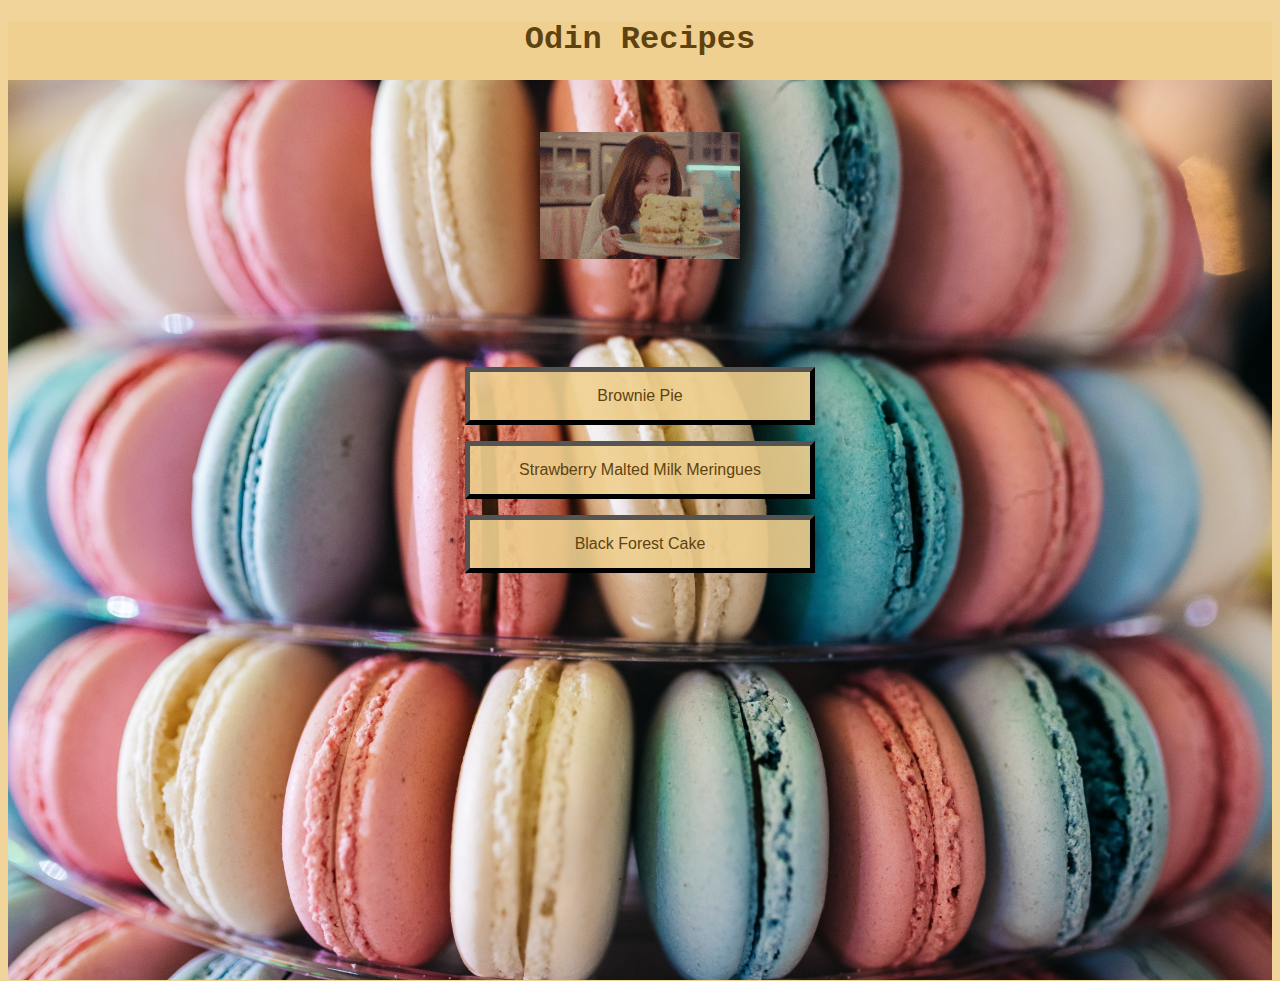
<file: index.html>
<!DOCTYPE html>
<html lang="en">
    <head>
        <link rel="stylesheet" href="style.css">


        <meta charset="UTF-8">
        <title>Odin Recipes Project</title>
    </head>


    <body>
        <h1 class="title_design"><strong>Odin Recipes</strong></h1>

        <section class="bg">
        <br><br>
        <p>
        <img src="recipes/images/main.gif" alt="Dessert gif">
        </p>

        <br><br><br><br>

        <p>
        <button onclick="location.href='recipes/brownie_pie.html'">Brownie Pie</button>
        </p>

        <p>
        <button onclick="location.href='recipes/meringues.html'">Strawberry Malted Milk Meringues</button>
        </p>

        <p>
        <button onclick="location.href='recipes/cake.html'">Black Forest Cake</button>
        </p>

        </section>

    </body>
</html>
</file>
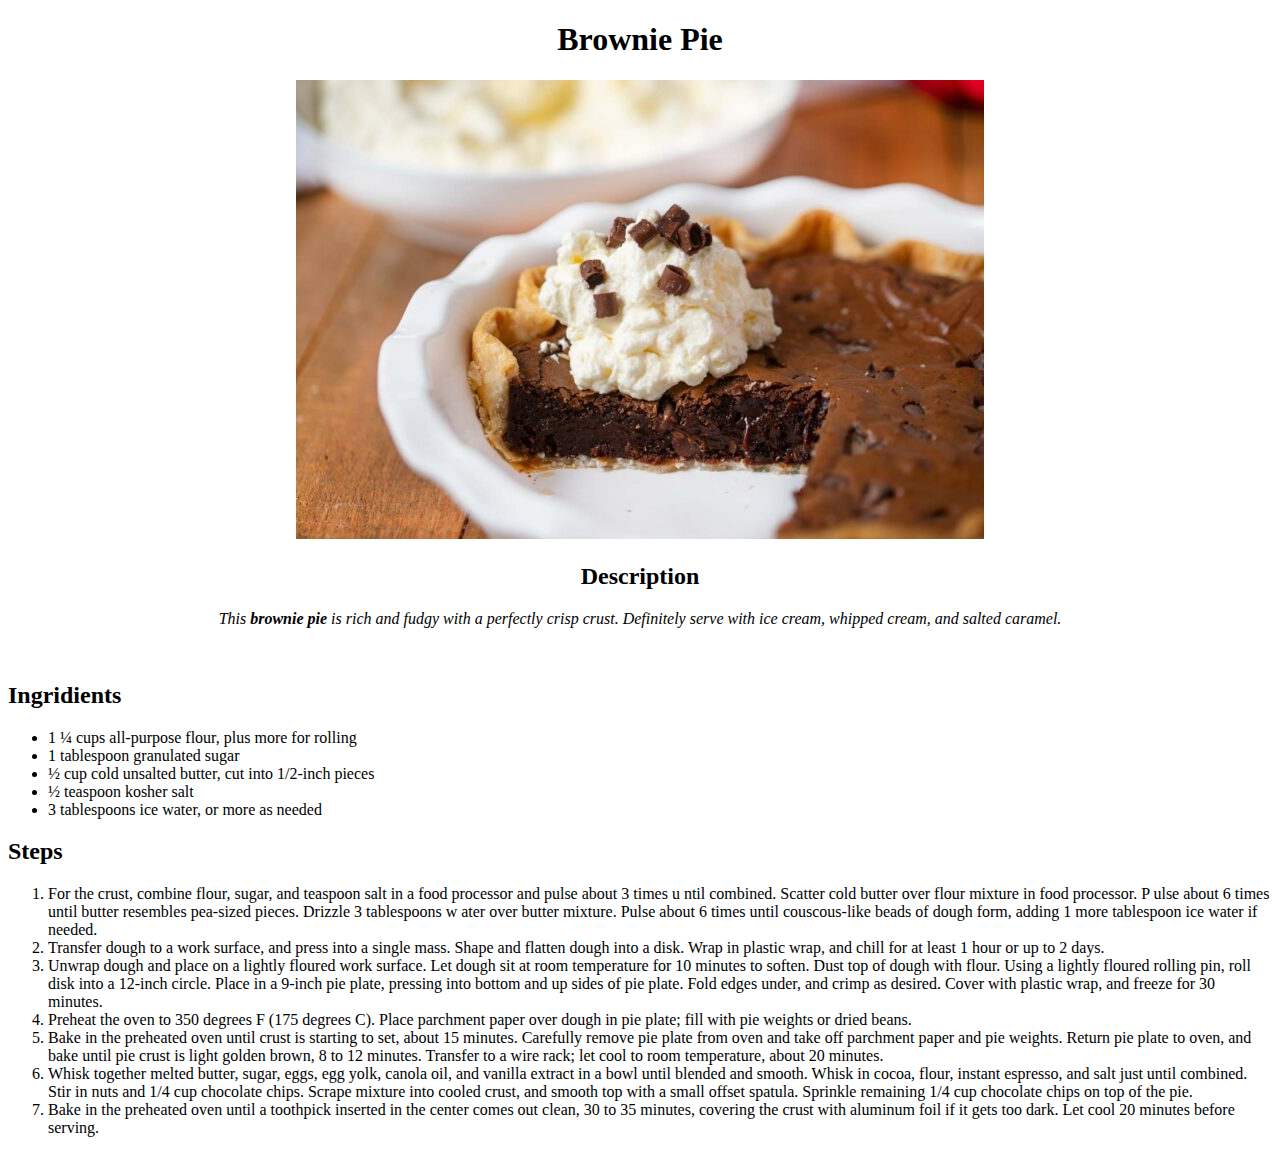
<file: recipes/brownie_pie.html>
<!DOCTYPE html>
<html lang="en">
    <head>

    </head>

    <body>
        <h1 style="text-align:center;">Brownie Pie</h1>
        <p style="text-align:center ;">
        <img src="images/brownie_pie.jpg" alt="Brownie Pie">
        </p>

        <h2 style="text-align: center;">Description</h2>
        <p style="text-align:center ;"><em>This <strong>brownie pie</strong> is rich and fudgy with a perfectly crisp crust. 
                                        Definitely serve with ice cream, whipped cream, and salted caramel.</em></p>
        
        <br>                                
        <h2>Ingridients</h2>             
        <ul>
            <li>1 ¼ cups all-purpose flour, plus more for rolling</li>
            <li>1 tablespoon granulated sugar</li>
            <li>½ cup cold unsalted butter, cut into 1/2-inch pieces</li>
            <li>½ teaspoon kosher salt</li>
            <li>3 tablespoons ice water, or more as needed</li>
        </ul>

        <h2>Steps</h2>
        <ol>
            <li>For the crust, combine flour, sugar, and teaspoon salt in a food processor and pulse about 3 times u
                ntil combined. Scatter cold butter over flour mixture in food processor. P
                ulse about 6 times until butter resembles pea-sized pieces. Drizzle 3 tablespoons w
                ater over butter mixture. Pulse about 6 times until couscous-like beads of dough form, 
                adding 1 more tablespoon ice water if needed.</li>
            <li>Transfer dough to a work surface, and press into a single mass. Shape and flatten dough into a disk.
                 Wrap in plastic wrap, and chill for at least 1 hour or up to 2 days.</li>
            <li>Unwrap dough and place on a lightly floured work surface. Let dough sit at room 
                temperature for 10 minutes to soften. Dust top of dough with flour. Using a lightly 
                floured rolling pin, roll disk into a 12-inch circle. Place in a 9-inch pie plate, 
                pressing into bottom and up sides of pie plate. Fold edges under, and crimp as desired.
                 Cover with plastic wrap, and freeze for 30 minutes.</li>
            <li>Preheat the oven to 350 degrees F (175 degrees C). Place parchment paper over dough in 
                pie plate; fill with pie weights or dried beans.</li>
            <li>Bake in the preheated oven until crust is starting to set, about 15 minutes. 
                Carefully remove pie plate from oven and take off parchment paper and pie weights. 
                Return pie plate to oven, and bake until pie crust is light golden brown, 8 to 12 
                minutes. 
                Transfer to a wire rack; let cool to room temperature, about 20 minutes.</li>
            <li>Whisk together melted butter, sugar, eggs, egg yolk, canola oil, and vanilla extract
                 in a bowl until blended and smooth. Whisk in cocoa, flour, instant espresso, and salt 
                 just until combined. Stir in nuts and 1/4 cup chocolate chips. Scrape mixture into 
                 cooled crust, and smooth top with a small offset spatula. 
                Sprinkle remaining 1/4 cup chocolate chips on top of the pie.</li>
            <li>Bake in the preheated oven until a toothpick inserted in the center comes out clean, 
                30 to 35 minutes, covering the crust with aluminum 
                foil if it gets too dark. Let cool 20 minutes before serving.</li>
        </ol>
        
        
    </body>
</html>
</file>
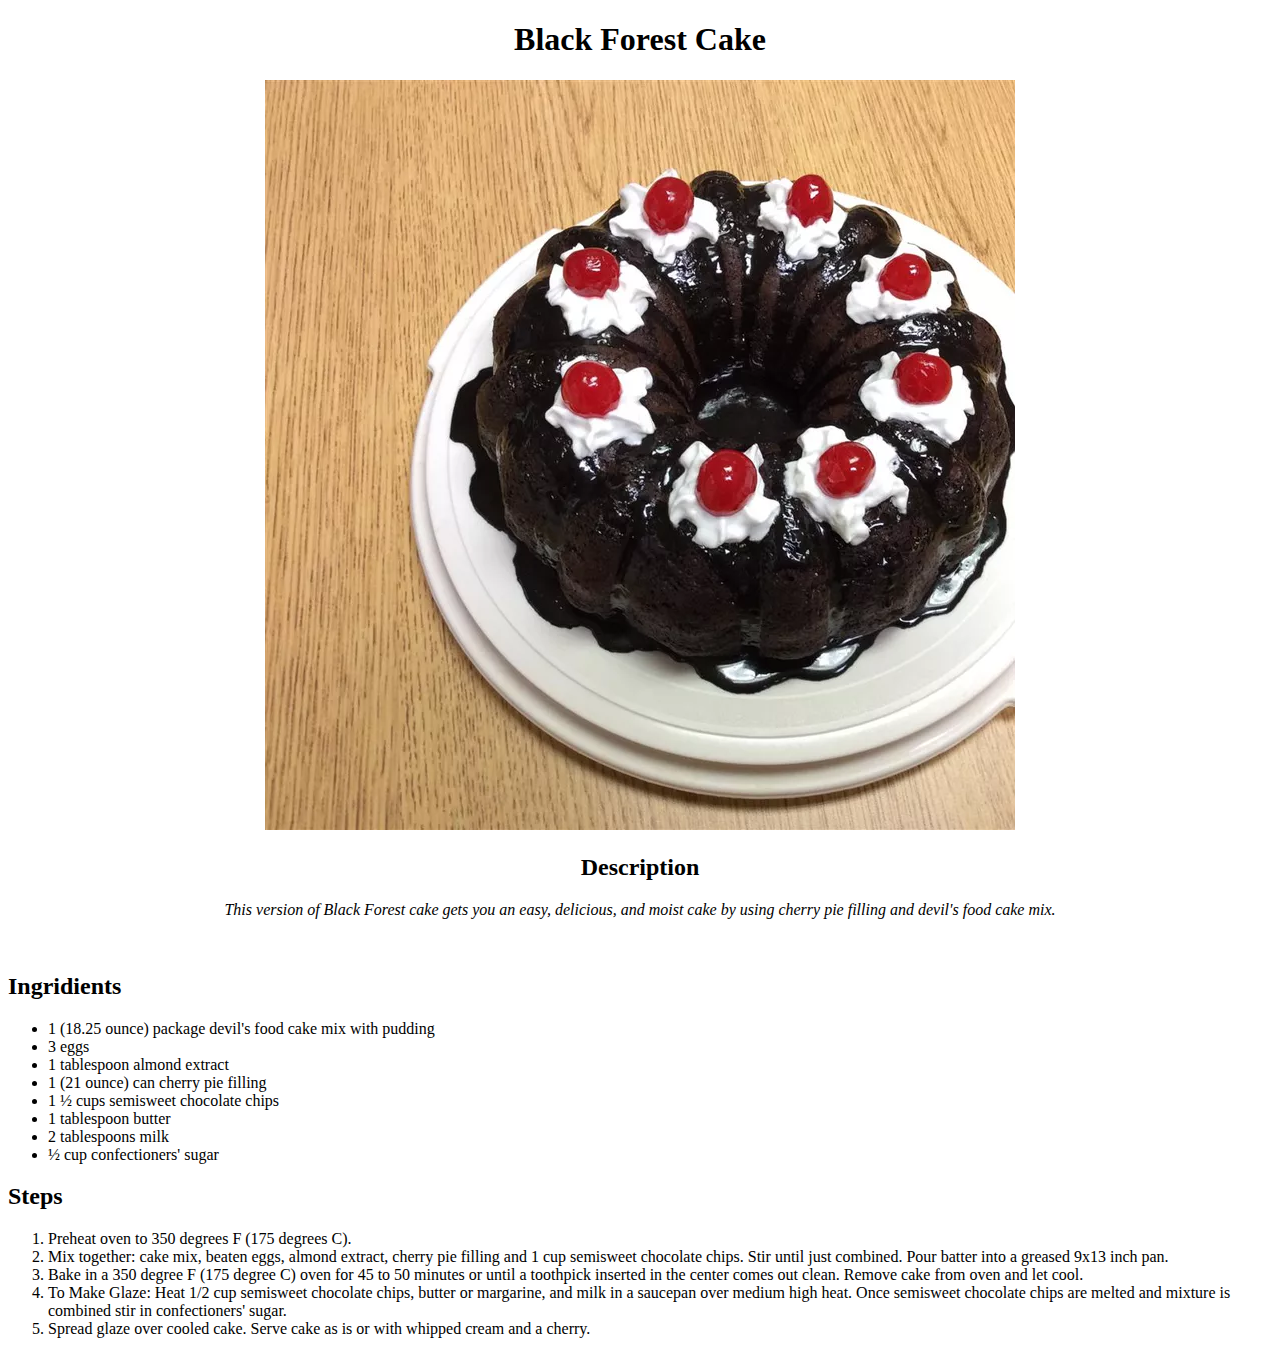
<file: recipes/cake.html>
<!DOCTYPE html>
<html lang="en">
    <head>

    </head>

    <body>
        <h1 style="text-align:center;">Black Forest Cake</h1>
        <p style="text-align:center ;">
        <img src="images/cake.jpg" alt="Cake">
        </p>

        <h2 style="text-align: center;">Description</h2>
        <p style="text-align:center ;"><em>This version of Black Forest cake gets you an easy, delicious, 
            and moist cake by using cherry pie filling and devil's food cake mix.</em></p>
        
        <br>                                
        <h2>Ingridients</h2>             
        <ul>
            <li>1 (18.25 ounce) package devil's food cake mix with pudding</li>
            <li>3 eggs</li>
            <li>1 tablespoon almond extract</li>
            <li>1 (21 ounce) can cherry pie filling</li>
            <li>1 ½ cups semisweet chocolate chips</li>
            <li>1 tablespoon butter</li>
            <li>2 tablespoons milk</li>
            <li>½ cup confectioners' sugar</li>
        </ul>

        <h2>Steps</h2>
        <ol>
            <li>Preheat oven to 350 degrees F (175 degrees C).</li>
            <li>Mix together: cake mix, beaten eggs, almond extract, cherry pie filling and
                 1 cup semisweet chocolate chips. 
                Stir until just combined. Pour batter into a greased 9x13 inch pan.</li>   
            <li>Bake in a 350 degree F (175 degree C) oven for 45 to 50 minutes or until a toothpick 
                inserted 
                in the center comes out clean. Remove cake from oven and let cool.</li>
            <li>To Make Glaze: Heat 1/2 cup semisweet chocolate chips, butter or margarine, 
                and milk in a saucepan over medium high heat. Once semisweet chocolate chips are 
                melted and 
                mixture is combined stir in confectioners' sugar.</li>
            <li>Spread glaze over cooled cake. Serve cake as is or with whipped cream and a cherry.</li>
        </ol>
        
        
    </body>
</html>
</file>
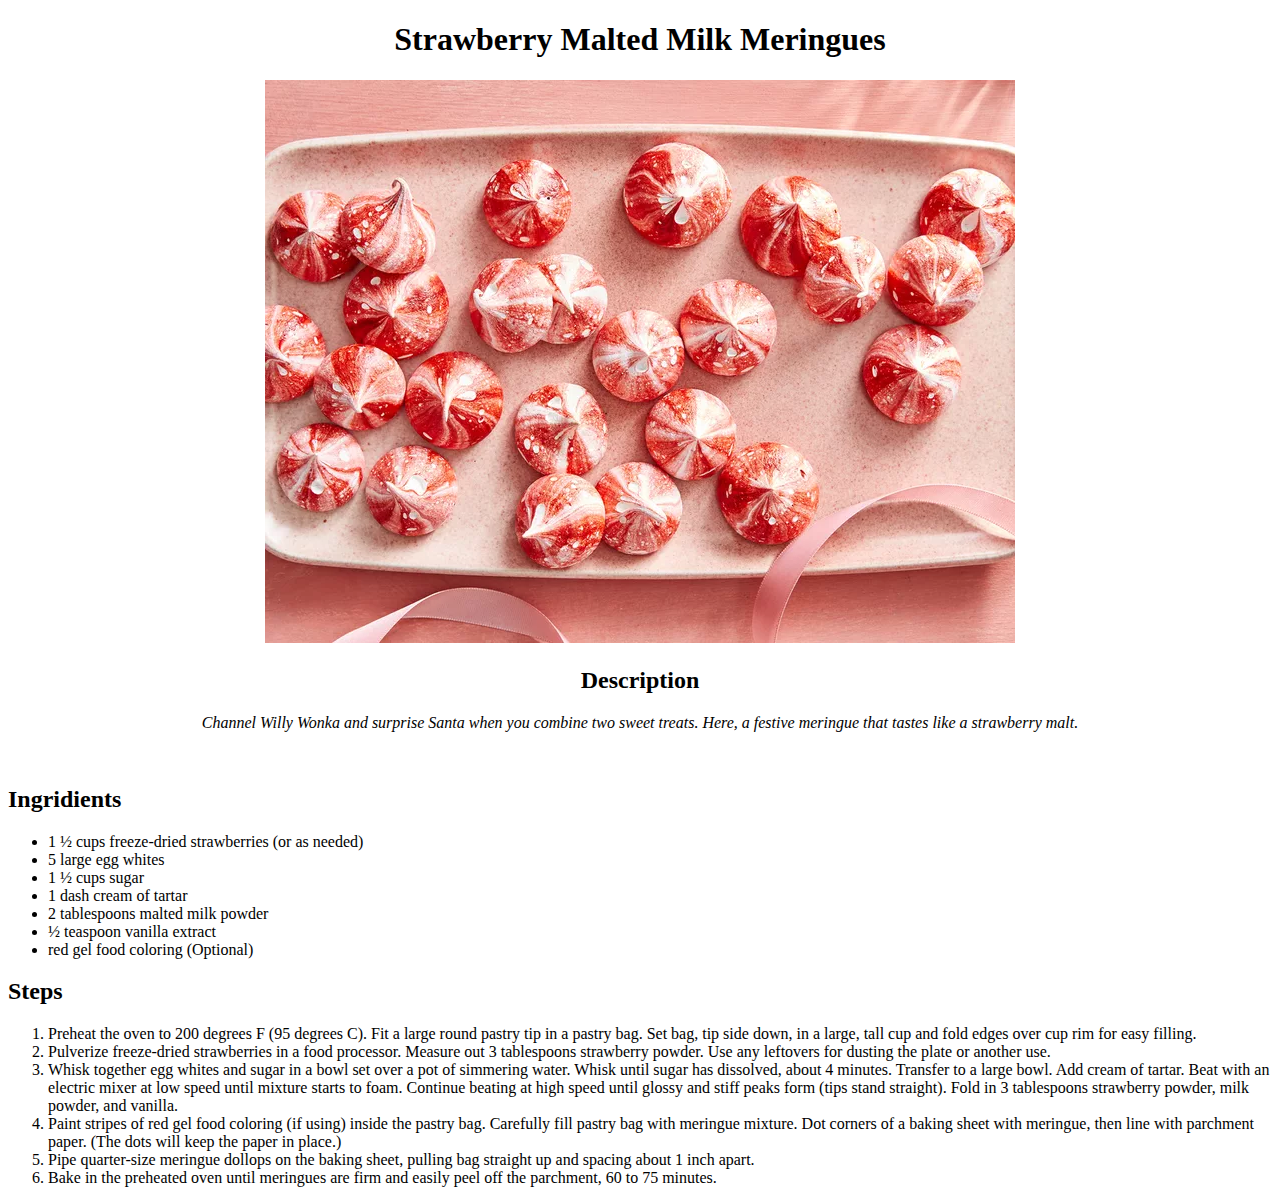
<file: recipes/meringues.html>
<!DOCTYPE html>
<html lang="en">
    <head>

    </head>

    <body>
        <h1 style="text-align:center;">Strawberry Malted Milk Meringues</h1>
        <p style="text-align:center ;">
        <img src="images/meringues.jpg" alt="Meringues" >
        </p>

        <h2 style="text-align: center;">Description</h2>
        <p style="text-align:center ;"><em>Channel Willy Wonka and surprise Santa when you combine two sweet treats. 
            Here, a festive meringue that tastes like a strawberry malt.</em></p>
        
        <br>                                
        <h2>Ingridients</h2>             
        <ul>
            <li>1 ½ cups freeze-dried strawberries (or as needed)</li>
            <li>5 large egg whites</li>
            <li>1 ½ cups sugar</li>
            <li>1 dash cream of tartar</li>
            <li>2 tablespoons malted milk powder</li>
            <li>½ teaspoon vanilla extract</li>
            <li>red gel food coloring (Optional)</li>
        </ul>

        <h2>Steps</h2>
        <ol>
            <li>Preheat the oven to 200 degrees F (95 degrees C). Fit a large round pastry 
                tip in a pastry bag. Set bag, tip side down, 
                in a large, tall cup and fold edges over cup rim for easy filling.</li>
            <li>Pulverize freeze-dried strawberries in a food processor. Measure out 3 tablespoons 
                strawberry powder. 
                Use any leftovers for dusting the plate or another use.</li>   
            <li>Whisk together egg whites and sugar in a bowl set over a pot of simmering water.
                 Whisk until sugar has dissolved, about 4 minutes. Transfer to a large bowl. Add 
                 cream of tartar. Beat with an electric mixer at low speed until mixture starts to 
                 foam. Continue beating at high speed until glossy and stiff peaks form (tips stand 
                 straight). 
                Fold in 3 tablespoons strawberry powder, milk powder, and vanilla.</li>
            <li>Paint stripes of red gel food coloring (if using) inside the pastry bag. 
                Carefully fill pastry bag with meringue mixture. Dot corners of a baking sheet with 
                meringue, then line with parchment paper. 
                (The dots will keep the paper in place.)</li>
            <li>Pipe quarter-size meringue dollops on the baking sheet, 
                pulling bag straight up and spacing about 1 inch apart.</li>
            <li>Bake in the preheated oven until meringues are firm and easily peel off the parchment, 
                60 to 75 minutes.</li>
        </ol>
        
        
    </body>
</html>
</file>
<file: style.css>
body, html {
    height: 100%;
    text-align: center;
    background-color: rgba(238, 208, 143, 0.904);
  }
  
.bg{
    background-image: url(recipes/images/dessert.jpg);
    height: 100%;
    background-position: center;
    background-repeat: no-repeat;
    background-size: cover;
}

.title_design{
    color: rgb(95, 67, 15);
    font-family: 'Bradley Hand', monospace, 'Times New Roman';
}

button {
    background-color: rgba(238, 208, 143, 0.904);
    border-width: 5px;
    color: rgb(95, 67, 15);
    padding: 15px 32px;
    text-align: center;
    text-decoration: none;
    display: inline-block;
    font-size: 16px;
    width: 350px;
  }
</file>
